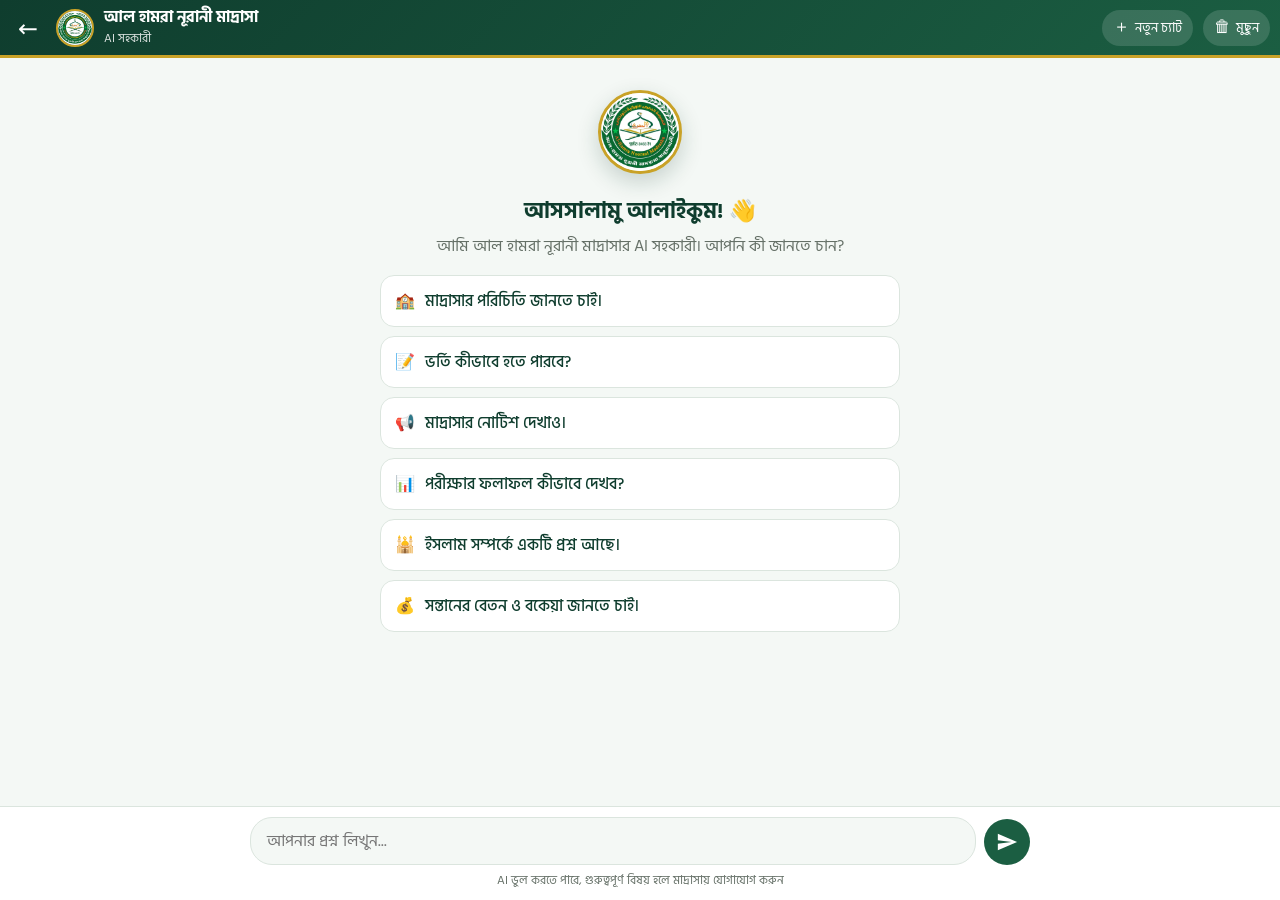
<file: chat.html>
<!DOCTYPE html>
<html lang="bn">
<head>
<meta charset="UTF-8">
<meta name="viewport" content="width=device-width, initial-scale=1.0, viewport-fit=cover">
<title>AI সহকারী — আল হামরা নূরানী মাদ্রাসা</title>
<meta name="description" content="আল হামরা নূরানী মাদ্রাসা, ধানুয়াখালী — AI সহকারী">
<meta name="theme-color" content="#0f3d2e">
<link rel="preconnect" href="https://fonts.googleapis.com">
<link href="https://fonts.googleapis.com/css2?family=Hind+Siliguri:wght@400;500;600;700&display=swap" rel="stylesheet">
<link rel="manifest" href="manifest.json">
<link rel="apple-touch-icon" href="icons/apple-touch-icon.png">
<link rel="icon" type="image/png" sizes="32x32" href="icons/favicon-32.png">
<script src="chat-config.js"></script>
<style>
:root{--deep:#0f3d2e;--green:#1b5e42;--gold:#c9a227;--cream:#f4f8f5;--soft:#e7efe8;--ink:#202820;--muted:#657067;--line:#dbe5de;--red:#a6402f}
*{box-sizing:border-box}
html,body{margin:0;height:100%;overflow:hidden;overscroll-behavior:none}
body{position:fixed;top:0;left:0;right:0;height:var(--app-h,100dvh);font-family:"Hind Siliguri",system-ui,sans-serif;background:var(--cream);color:var(--ink);display:flex;flex-direction:column;-webkit-font-smoothing:antialiased;-webkit-text-size-adjust:100%}
.head{background:linear-gradient(135deg,var(--deep),var(--green));color:#fff;border-bottom:3px solid var(--gold);padding:8px 10px;padding-top:max(8px,env(safe-area-inset-top));display:flex;align-items:center;gap:10px;flex:none}
.head a.back{color:#fff;text-decoration:none;font-size:1.5rem;width:36px;height:36px;display:grid;place-items:center;border-radius:50%}
.head a.back:active{background:rgba(255,255,255,.18)}
.head img{width:38px;height:38px;border-radius:50%;object-fit:cover;border:2px solid var(--gold);background:#fff}
.head .t{flex:1;min-width:0;line-height:1.25}
.head .t b{display:block;font-size:1rem;line-height:1.2}
.head .t small{opacity:.85;font-size:.78rem}
.hb .ic{font-size:1.05rem;line-height:1}
.hb{display:inline-flex;align-items:center;gap:5px;border:0;background:rgba(255,255,255,.14);color:#fff;font:inherit;font-size:.82rem;padding:7px 11px;border-radius:999px;cursor:pointer;white-space:nowrap}
.hb:hover{background:rgba(255,255,255,.26)}
#chat{flex:1;overflow-y:auto;padding:14px 12px 8px;scroll-behavior:smooth}
.wrap{max-width:780px;margin:0 auto}
.welcome{text-align:center;padding:18px 6px 8px}
.welcome img{width:84px;height:84px;border-radius:50%;border:3px solid var(--gold);object-fit:cover;background:#fff;box-shadow:0 8px 22px rgba(15,61,46,.2)}
.welcome h1{margin:12px 0 4px;font-size:1.35rem;color:var(--deep)}
.welcome p{margin:0 0 16px;color:var(--muted)}
.sugs{display:grid;gap:9px;max-width:520px;margin:0 auto}
.sug{font:inherit;text-align:left;background:#fff;border:1px solid var(--line);border-radius:14px;padding:12px 14px;cursor:pointer;color:var(--deep);font-weight:500;display:flex;gap:10px;align-items:center;transition:.15s}
.sug:hover,.sug:active{border-color:var(--gold);box-shadow:0 6px 16px rgba(15,61,46,.1);transform:translateY(-1px)}
.row{display:flex;gap:8px;margin:12px 0;align-items:flex-end}
.row.user{flex-direction:row-reverse}
.av{width:32px;height:32px;border-radius:50%;flex:none;object-fit:cover;border:1.5px solid var(--gold);background:#fff}
.bub{max-width:min(82%,620px);padding:10px 14px;border-radius:18px;line-height:1.7;word-wrap:break-word;overflow-wrap:anywhere;font-size:1rem;position:relative}
.bot .bub{background:#fff;border:1px solid var(--line);border-bottom-left-radius:5px;box-shadow:0 2px 8px rgba(15,61,46,.06)}
.user .bub{background:linear-gradient(135deg,var(--green),var(--deep));color:#fff;border-bottom-right-radius:5px;white-space:pre-wrap}
.bub.err{background:#fdf0ee;border-color:#e8b9b0;color:var(--red)}
.bub p{margin:0 0 8px}.bub p:last-child{margin:0}
.bub ul,.bub ol{margin:4px 0 8px;padding-left:22px}
.cp{display:inline-flex;align-items:center;gap:4px;margin-top:6px;border:0;background:var(--soft);color:var(--green);font:inherit;font-size:.78rem;padding:3px 10px;border-radius:999px;cursor:pointer}
.cp:hover{background:#d5e6da}
.typing{display:inline-flex;gap:5px;padding:4px 2px}
.typing i{width:8px;height:8px;border-radius:50%;background:var(--green);opacity:.35;animation:b 1.2s infinite}
.typing i:nth-child(2){animation-delay:.18s}.typing i:nth-child(3){animation-delay:.36s}
@keyframes b{0%,60%,100%{transform:translateY(0);opacity:.35}30%{transform:translateY(-6px);opacity:1}}
.composer{flex:none;background:#fff;border-top:1px solid var(--line);padding:10px 10px;padding-bottom:max(10px,env(safe-area-inset-bottom))}
.cin{max-width:780px;margin:0 auto;display:flex;gap:8px;align-items:flex-end}
textarea{flex:1;min-width:0;font:inherit;font-size:16px;resize:none;border:1.5px solid var(--line);border-radius:22px;padding:11px 16px;max-height:140px;line-height:1.5;outline:none;background:var(--cream)}
textarea:focus{border-color:var(--green);background:#fff}
#send{width:46px;height:46px;border-radius:50%;border:0;background:var(--green);color:#fff;cursor:pointer;display:grid;place-items:center;flex:none;transition:.15s}
#send:disabled{background:#a9b7ae;cursor:not-allowed}
#send svg{width:22px;height:22px;fill:#fff}
.note{max-width:780px;margin:6px auto 0;text-align:center;font-size:.72rem;color:var(--muted)}
/* বেতন যাচাই ফরম */
.card{background:#fff;border:1px solid var(--line);border-radius:16px;padding:14px;max-width:min(92%,460px);box-shadow:0 2px 8px rgba(15,61,46,.06)}
.card h3{margin:0 0 4px;color:var(--deep);font-size:1.02rem}
.card .sub{margin:0 0 10px;color:var(--muted);font-size:.85rem}
.card label{display:block;font-size:.84rem;font-weight:600;margin:9px 0 3px;color:var(--deep)}
.card input,.card select{width:100%;font:inherit;padding:10px 12px;border:1.5px solid var(--line);border-radius:10px;background:var(--cream);outline:none}
.card input:focus,.card select:focus{border-color:var(--green);background:#fff}
.card .btn{width:100%;margin-top:12px;padding:11px;border:0;border-radius:10px;background:var(--green);color:#fff;font:inherit;font-weight:700;cursor:pointer}
.card .btn:disabled{background:#a9b7ae}
.card .msg{margin-top:8px;font-size:.88rem;color:var(--red);min-height:1em}
.sum{display:grid;grid-template-columns:repeat(3,1fr);gap:6px;margin:8px 0}
.sum div{background:var(--cream);border-radius:10px;padding:8px 4px;text-align:center}
.sum b{display:block;font-size:.98rem}.sum span{font-size:.7rem;color:var(--muted)}
.sum .d b{color:var(--red)}.sum .p b{color:var(--green)}
table{width:100%;border-collapse:collapse;font-size:.82rem}
th,td{padding:6px 4px;border-bottom:1px solid var(--line);text-align:center}
th{background:var(--soft);color:var(--deep)}td:first-child,th:first-child{text-align:left}
.ok{color:var(--green);font-weight:600}.bad{color:var(--red);font-weight:600}
.scroll{overflow-x:auto}
.offline{display:none;background:var(--red);color:#fff;text-align:center;padding:5px;font-size:.85rem;flex:none}
@media (max-width:560px){
  .head{gap:6px;padding:6px 8px;padding-top:max(6px,env(safe-area-inset-top))}
  .head img{width:34px;height:34px}
  .head a.back{width:32px;height:32px;font-size:1.3rem}
  .head .t b{font-size:.92rem}
  .head .t small{font-size:.72rem}
  .hb{width:36px;height:36px;padding:0;justify-content:center;flex:none}
  .hb .lb{display:none}
  #chat{padding:10px 8px 6px}
  .row{margin:9px 0;gap:6px}
  .av{width:28px;height:28px}
  .bub{max-width:calc(100% - 40px);font-size:.97rem;line-height:1.6;padding:9px 12px}
  .welcome{padding:6px 2px 4px}
  .welcome img{width:62px;height:62px}
  .welcome h1{font-size:1.15rem;margin:8px 0 2px}
  .welcome p{font-size:.9rem;margin-bottom:10px}
  .sugs{gap:7px}
  .sug{padding:9px 12px;font-size:.93rem;border-radius:12px}
  .card{max-width:100%}
  .composer{padding:7px 8px;padding-bottom:max(7px,env(safe-area-inset-bottom))}
  #send{width:42px;height:42px}
  textarea{padding:9px 14px}
  .note{font-size:.66rem;margin-top:4px}
}
@media (max-height:560px){.note{display:none}.welcome img{display:none}}
@media (prefers-reduced-motion:reduce){*{animation:none!important;scroll-behavior:auto!important}}
</style>
</head>
<body>
<header class="head">
  <a class="back" id="back" href="index.html" aria-label="ফিরে যান">←</a>
  <img src="madrasa.jpeg" alt="লোগো">
  <div class="t"><b>আল হামরা নূরানী মাদ্রাসা</b><small>AI সহকারী</small></div>
  <button class="hb" id="newBtn" type="button" aria-label="নতুন চ্যাট" title="নতুন চ্যাট"><span class="ic">＋</span><span class="lb">নতুন চ্যাট</span></button>
  <button class="hb" id="clearBtn" type="button" aria-label="চ্যাট মুছুন" title="চ্যাট মুছুন"><span class="ic">🗑</span><span class="lb">মুছুন</span></button>
</header>
<div class="offline" id="offline">📡 ইন্টারনেট সংযোগ নেই</div>

<main id="chat" aria-live="polite"><div class="wrap" id="wrap"></div></main>

<div class="composer">
  <div class="cin">
    <textarea id="q" rows="1" maxlength="1000" placeholder="আপনার প্রশ্ন লিখুন..." aria-label="প্রশ্ন লিখুন"></textarea>
    <button id="send" type="button" aria-label="পাঠান"><svg viewBox="0 0 24 24"><path d="M2 21l21-9L2 3v7l15 2-15 2z"/></svg></button>
  </div>
  <div class="note"> AI ভুল করতে পারে, গুরুত্বপূর্ণ বিষয় হলে মাদ্রাসায় যোগাযোগ করুন</div>
</div>

<script>
(function(){
"use strict";
var $=function(id){return document.getElementById(id)};
var wrap=$("wrap"),chat=$("chat"),q=$("q"),sendBtn=$("send");
var CFG=window.ALHAMRA_CHAT||{};
var history=[];      /* শুধু ব্রাউজারের মেমোরিতে; বেতনের তথ্য এখানে রাখা হয় না */
var busy=false;

var SUGS=[
 ["🏫","মাদ্রাসার পরিচিতি জানতে চাই।"],
 ["📝","ভর্তি কীভাবে হতে পারবে?"],
 ["📢","মাদ্রাসার নোটিশ দেখাও।"],
 ["📊","পরীক্ষার ফলাফল কীভাবে দেখব?"],
 ["🕌","ইসলাম সম্পর্কে একটি প্রশ্ন আছে।"],
 ["💰","সন্তানের বেতন ও বকেয়া জানতে চাই।"]
];

function esc(s){return String(s==null?"":s).replace(/[&<>"']/g,function(c){return{"&":"&amp;","<":"&lt;",">":"&gt;",'"':"&quot;","'":"&#39;"}[c]})}
function bn(n){return String(n==null?"":n).replace(/[0-9]/g,function(d){return"০১২৩৪৫৬৭৮৯"[d]})}
function money(n){return "৳"+bn(Number(n||0).toLocaleString("en-US"))}
function scrollDown(){chat.scrollTop=chat.scrollHeight}

/* সাধারণ লেখাকে নিরাপদে সাজানো (আগে escape, তারপর **বোল্ড**, তালিকা, লাইন) */
function fmt(t){
  var lines=esc(t).split(/\n/),out="",list=null;
  function close(){if(list){out+="</"+list+">";list=null}}
  lines.forEach(function(l){
    var b=l.replace(/\*\*(.+?)\*\*/g,"<b>$1</b>");
    var m=/^\s*[-*•]\s+(.*)/.exec(b),n=/^\s*(\d+|[০-৯]+)[.)]\s+(.*)/.exec(b);
    if(m){if(list!=="ul"){close();out+="<ul>";list="ul"}out+="<li>"+m[1]+"</li>"}
    else if(n){if(list!=="ol"){close();out+="<ol>";list="ol"}out+="<li>"+n[2]+"</li>"}
    else{close();if(b.trim())out+="<p>"+b+"</p>"}
  });
  close();return out||"<p></p>";
}

function row(kind){
  var r=document.createElement("div");r.className="row "+kind;
  if(kind==="bot"){var a=document.createElement("img");a.className="av";a.src="madrasa.jpeg";a.alt="";r.appendChild(a)}
  return r;
}
function addUser(t){
  var r=row("user"),b=document.createElement("div");b.className="bub";b.textContent=t;r.appendChild(b);wrap.appendChild(r);scrollDown();
}
function addBot(t,isErr){
  var r=row("bot"),b=document.createElement("div");b.className="bub"+(isErr?" err":"");
  b.innerHTML=fmt(t);
  if(!isErr){
    var c=document.createElement("button");c.type="button";c.className="cp";c.textContent="📋 কপি";
    c.addEventListener("click",function(){
      var done=function(){c.textContent="✅ কপি হয়েছে";setTimeout(function(){c.textContent="📋 কপি"},1500)};
      if(navigator.clipboard&&navigator.clipboard.writeText)navigator.clipboard.writeText(t).then(done,fallback);else fallback();
      function fallback(){var ta=document.createElement("textarea");ta.value=t;document.body.appendChild(ta);ta.select();try{document.execCommand("copy");done()}catch(e){}ta.remove()}
    });
    b.appendChild(document.createElement("br"));b.appendChild(c);
  }
  r.appendChild(b);wrap.appendChild(r);scrollDown();return r;
}
function addTyping(){
  var r=row("bot"),b=document.createElement("div");b.className="bub";
  b.innerHTML='<span class="typing" aria-label="উত্তর তৈরি হচ্ছে"><i></i><i></i><i></i></span>';
  r.appendChild(b);wrap.appendChild(r);scrollDown();return r;
}

function welcome(){
  wrap.innerHTML="";
  var w=document.createElement("div");w.className="welcome";
  w.innerHTML='<img src="madrasa.jpeg" alt="লোগো"><h1>আসসালামু আলাইকুম! 👋</h1><p>আমি আল হামরা নূরানী মাদ্রাসার AI সহকারী। আপনি কী জানতে চান?</p>';
  var g=document.createElement("div");g.className="sugs";
  SUGS.forEach(function(s){
    var b=document.createElement("button");b.type="button";b.className="sug";
    b.innerHTML="<span>"+s[0]+"</span><span>"+esc(s[1])+"</span>";
    b.addEventListener("click",function(){
      if(s[0]==="💰"){addUser(s[1]);removeWelcome();showFeeForm()}else send(s[1]);
    });
    g.appendChild(b);
  });
  w.appendChild(g);wrap.appendChild(w);
}
function removeWelcome(){var w=wrap.querySelector(".welcome");if(w)w.remove()}

async function post(path,body){
  var BASE=String((window.ALHAMRA_CHAT||{}).WORKER_URL||"").replace(/\/+$/,"");
  if(!BASE||/YOUR-SUBDOMAIN/.test(BASE))throw new Error("config");
  var ctrl=new AbortController(),t=setTimeout(function(){ctrl.abort()},30000);
  try{
    var res=await fetch(BASE+path,{method:"POST",headers:{"Content-Type":"application/json"},body:JSON.stringify(body),signal:ctrl.signal});
    var data={};try{data=await res.json()}catch(e){}
    return{ok:res.ok,status:res.status,data:data};
  }finally{clearTimeout(t)}
}
function netError(e){
  if(e&&e.message==="config")return"চ্যাটবট এখনো সংযুক্ত হয়নি (chat-config.js-এ Worker-এর ঠিকানা বসানো হয়নি)।";
  if(navigator.onLine===false)return"ইন্টারনেট সংযোগ নেই। সংযোগ চালু করে আবার চেষ্টা করুন।";
  if(e&&e.name==="AbortError")return"উত্তর আসতে বেশি সময় লাগছে। আবার চেষ্টা করুন।";
  return"সংযোগে সমস্যা হয়েছে। একটু পরে আবার চেষ্টা করুন।";
}

async function send(text){
  text=String(text||"").trim();
  if(!text||busy||text.length>1000)return;
  removeWelcome();addUser(text);q.value="";resize();
  busy=true;sendBtn.disabled=true;
  var typing=addTyping();
  try{
    var r=await post("/",{message:text,history:history.slice(-10)});
    typing.remove();
    if(!r.ok){addBot(r.data.error||"AI উত্তর দিতে পারছে না। আবার চেষ্টা করুন।",true)}
    else{
      var ans=r.data.answer||"উত্তর পাওয়া যায়নি।";
      addBot(ans);
      history.push({role:"user",text:text});
      if(r.data.action==="fee_verify"){showFeeForm()}
      else history.push({role:"model",text:ans});
      if(history.length>20)history=history.slice(-20);
    }
  }catch(e){typing.remove();addBot(netError(e),true)}
  busy=false;sendBtn.disabled=false;q.focus();
}

/* ---------- বেতন যাচাই ফরম ---------- */
function showFeeForm(){
  var r=row("bot"),c=document.createElement("div");c.className="card";
  c.innerHTML='<h3>🔐 পরিচয় যাচাই</h3><p class="sub">নিরাপত্তার জন্য শিক্ষার্থীর নিবন্ধিত তথ্য দিন। চারটি তথ্যই মিলতে হবে।</p>'+
   '<label>শ্রেণি</label><select class="f-c"><option value="">শ্রেণি নির্বাচন করুন</option><option>শিশু শ্রেণি</option><option>প্রথম শ্রেণি</option><option>দ্বিতীয় শ্রেণি</option><option>তৃতীয় শ্রেণি</option></select>'+
   '<label>ছাত্রের নাম</label><input class="f-n" type="text" maxlength="100" autocomplete="off" placeholder="নিবন্ধিত নাম">'+
   '<label>পিতার নাম</label><input class="f-f" type="text" maxlength="100" autocomplete="off" placeholder="পিতার নাম">'+
   '<label>নিবন্ধিত মোবাইল নম্বর</label><input class="f-m" type="tel" inputmode="numeric" maxlength="20" autocomplete="off" placeholder="01XXXXXXXXX">'+
   '<button class="btn" type="button">যাচাই করে বেতন দেখুন</button><div class="msg" role="alert"></div>';
  r.appendChild(c);wrap.appendChild(r);scrollDown();
  var btn=c.querySelector(".btn"),msg=c.querySelector(".msg");
  btn.addEventListener("click",async function(){
    var body={className:c.querySelector(".f-c").value,studentName:c.querySelector(".f-n").value.trim(),father:c.querySelector(".f-f").value.trim(),mobile:c.querySelector(".f-m").value.trim()};
    if(!body.className||!body.studentName||!body.father||!body.mobile){msg.textContent="চারটি ঘরই পূরণ করুন।";return}
    msg.textContent="";btn.disabled=true;btn.textContent="যাচাই হচ্ছে...";
    try{
      var res=await post("/verify-fee",body);
      if(res.ok&&res.data.ok){r.remove();showLedger(res.data)}
      else{msg.textContent=res.data.error||"যাচাই করা যায়নি।";btn.disabled=false;btn.textContent="যাচাই করে বেতন দেখুন"}
    }catch(e){msg.textContent=netError(e);btn.disabled=false;btn.textContent="যাচাই করে বেতন দেখুন"}
  });
}
function showLedger(d){
  var r=row("bot"),c=document.createElement("div");c.className="card";
  var rows=d.rows.map(function(x){return"<tr><td>"+esc(x.month)+"</td><td>"+money(x.fee)+"</td><td>"+money(x.paid)+"</td><td>"+money(x.due)+"</td><td class='"+(x.due<=0?"ok":"bad")+"'>"+esc(x.status)+"</td></tr>"}).join("");
  c.innerHTML='<h3>✅ '+esc(d.student.name)+'</h3><p class="sub">'+esc(d.student.className)+' • রোল '+esc(bn(d.student.roll))+' • '+esc(bn(d.year))+' সাল</p>'+
   '<div class="sum"><div><b>'+money(d.totalExpected)+'</b><span>মোট ধার্য</span></div><div class="p"><b>'+money(d.totalPaid)+'</b><span>পরিশোধ</span></div><div class="d"><b>'+money(d.totalDue)+'</b><span>মোট বকেয়া</span></div></div>'+
   '<div class="scroll"><table><thead><tr><th>মাস</th><th>ধার্য</th><th>পরিশোধ</th><th>বাকি</th><th>অবস্থা</th></tr></thead><tbody>'+rows+'</tbody></table></div>'+
   '<p class="sub" style="margin-top:8px">গোপনীয়তার জন্য এই তথ্য চ্যাট মুছলে বা পেজ বন্ধ করলে মুছে যাবে।</p>';
  r.appendChild(c);wrap.appendChild(r);scrollDown();
}

/* ---------- নিয়ন্ত্রণ ---------- */
function reset(){history=[];welcome();chat.scrollTop=0;q.focus()}
$("newBtn").addEventListener("click",reset);
$("clearBtn").addEventListener("click",function(){if(!wrap.querySelector(".row")||confirm("পুরো চ্যাট মুছে ফেলবেন?"))reset()});
sendBtn.addEventListener("click",function(){send(q.value)});
q.addEventListener("keydown",function(e){
  if(e.key==="Enter"&&!e.shiftKey&&!e.isComposing){e.preventDefault();send(q.value)}
});
function resize(){q.style.height="auto";q.style.height=Math.min(q.scrollHeight,140)+"px"}
q.addEventListener("input",resize);
$("back").addEventListener("click",function(e){if(document.referrer&&history.length>1&&document.referrer.indexOf(location.origin)===0){e.preventDefault();window.history.back()}});
function net(){$("offline").style.display=navigator.onLine===false?"block":"none"}
window.addEventListener("online",net);window.addEventListener("offline",net);net();
/* মোবাইলে ঠিকানা-বার/কিবোর্ডের কারণে উচ্চতা বদলালে পুরো লেআউট দৃশ্যমান জায়গায় আটকে রাখা */
function fit(){
  var h=(window.visualViewport&&window.visualViewport.height)||window.innerHeight;
  document.documentElement.style.setProperty("--app-h",Math.round(h)+"px");
  window.scrollTo(0,0);scrollDown();
}
if(window.visualViewport){window.visualViewport.addEventListener("resize",fit)}
window.addEventListener("resize",fit);window.addEventListener("orientationchange",fit);
fit();
welcome();
})();
</script>
</body>
</html>
</file>
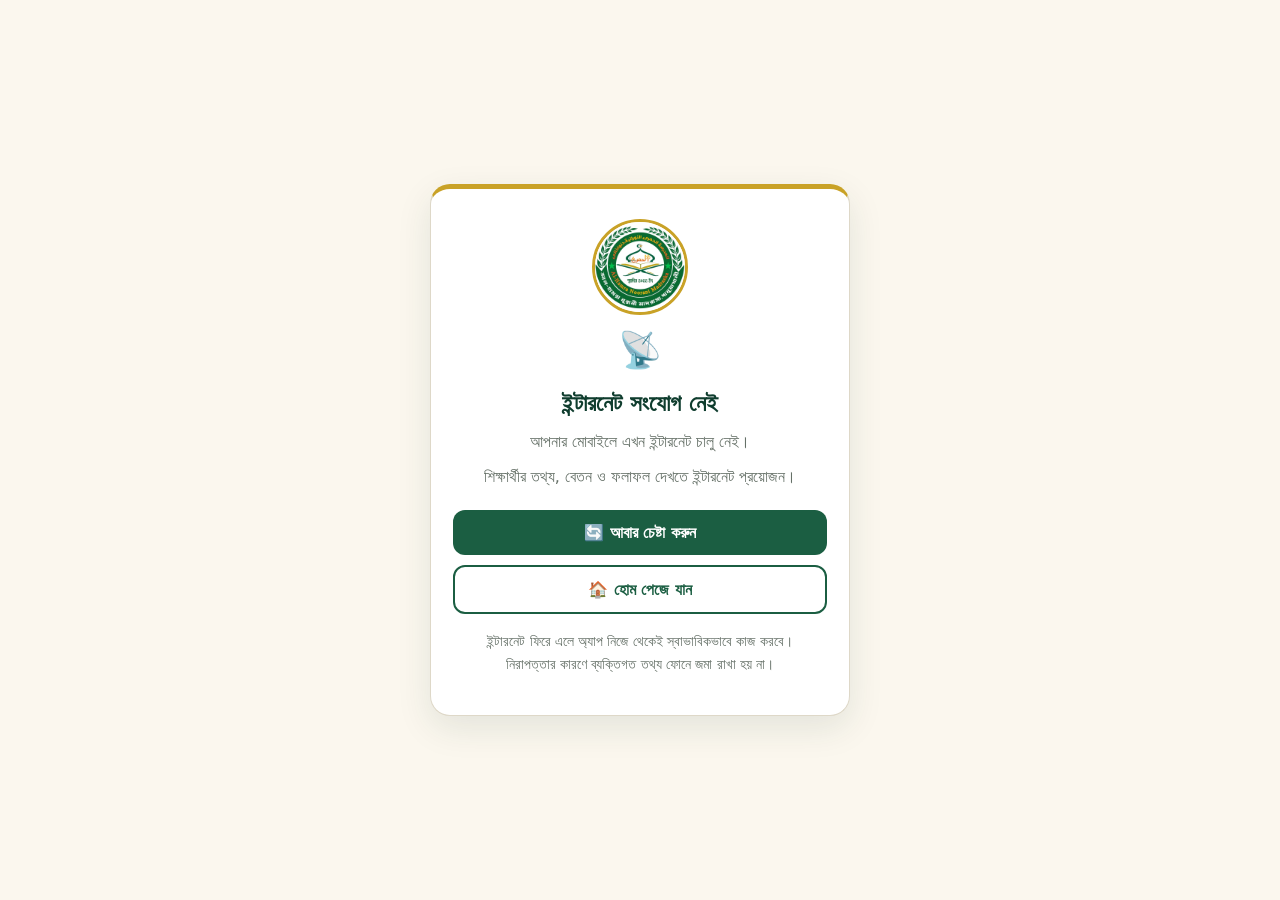
<file: offline.html>
<!DOCTYPE html>
<html lang="bn">
<head>
<meta charset="UTF-8">
<meta name="viewport" content="width=device-width, initial-scale=1.0">
<meta name="theme-color" content="#0f3d2e">
<title>ইন্টারনেট নেই — আল হামরা মাদ্রাসা</title>
<style>
  :root{--deep:#0f3d2e;--green:#1b5e42;--gold:#c9a227;--cream:#fbf7ee;--ink:#202820;--muted:#657067;--line:#ded8c8}
  *{box-sizing:border-box}
  body{margin:0;min-height:100vh;display:flex;align-items:center;justify-content:center;padding:20px;
    background:var(--cream);color:var(--ink);font-family:"Hind Siliguri","Noto Sans Bengali",system-ui,sans-serif}
  .box{width:min(420px,100%);background:#fff;border:1px solid var(--line);border-top:5px solid var(--gold);
    border-radius:20px;padding:30px 22px;text-align:center;box-shadow:0 12px 35px rgba(15,61,46,.10)}
  img{width:96px;height:96px;border-radius:50%;object-fit:cover;border:3px solid var(--gold)}
  h1{margin:16px 0 8px;color:var(--deep);font-size:1.45rem;line-height:1.4}
  p{margin:0 0 8px;color:var(--muted);line-height:1.7}
  .icon{font-size:2.2rem;margin-top:10px}
  .btns{display:flex;flex-direction:column;gap:10px;margin-top:20px}
  button,a{font:inherit;font-weight:600;border-radius:12px;padding:13px 16px;cursor:pointer;text-decoration:none;display:block}
  button{background:var(--green);color:#fff;border:0}
  a{background:#fff;color:var(--green);border:2px solid var(--green)}
  .note{font-size:.85rem;margin-top:16px}
</style>
</head>
<body>
  <main class="box">
    <img src="madrasa.jpeg" alt="মাদ্রাসার লোগো">
    <div class="icon">📡</div>
    <h1>ইন্টারনেট সংযোগ নেই</h1>
    <p>আপনার মোবাইলে এখন ইন্টারনেট চালু নেই।</p>
    <p>শিক্ষার্থীর তথ্য, বেতন ও ফলাফল দেখতে ইন্টারনেট প্রয়োজন।</p>
    <div class="btns">
      <button type="button" onclick="location.reload()">🔄 আবার চেষ্টা করুন</button>
      <a href="index.html">🏠 হোম পেজে যান</a>
    </div>
    <p class="note">ইন্টারনেট ফিরে এলে অ্যাপ নিজে থেকেই স্বাভাবিকভাবে কাজ করবে।<br>নিরাপত্তার কারণে ব্যক্তিগত তথ্য ফোনে জমা রাখা হয় না।</p>
  </main>
  <script>
    window.addEventListener('online', function () { location.reload(); });
  </script>
</body>
</html>
</file>
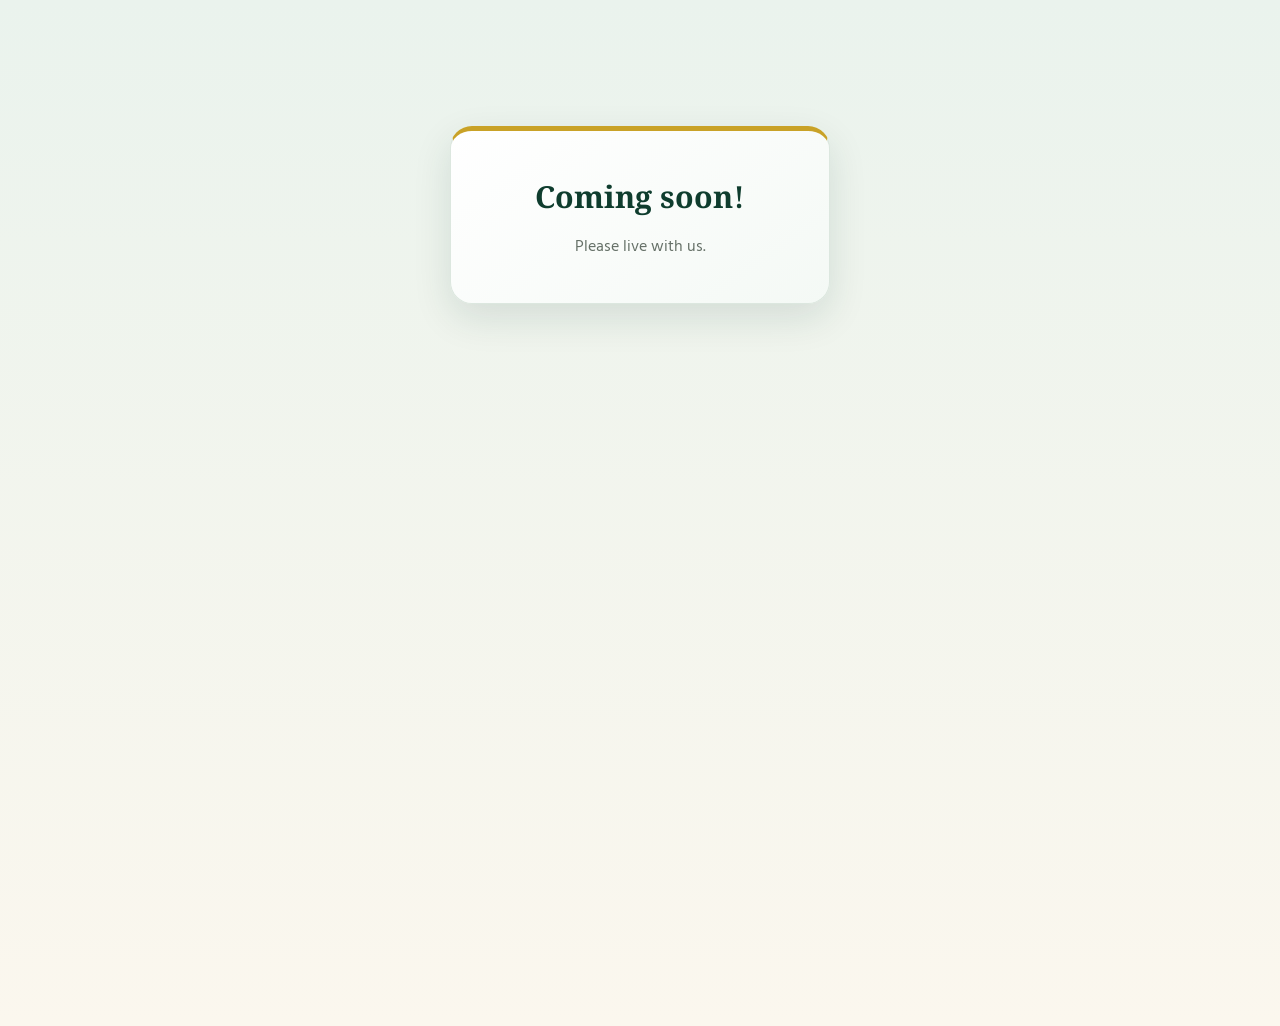
<file: silebas.html>
<!DOCTYPE html>
<html lang="en">
<head>
    <meta charset="UTF-8">
    <meta name="viewport" content="width=device-width, initial-scale=1.0">
    <title>সিলেবাস</title>
    <link rel="preconnect" href="https://fonts.googleapis.com">
    <link href="https://fonts.googleapis.com/css2?family=Hind+Siliguri:wght@400;500;600;700&family=Noto+Serif+Bengali:wght@600;700;800&display=swap" rel="stylesheet">
    <link rel="stylesheet" href="style.css">
    <link rel="stylesheet" href="design-upgrade.css">

    <!-- ===== PWA (অ্যাপ হিসেবে ইনস্টল) ===== -->
    <link rel="manifest" href="manifest.json">
    <meta name="theme-color" content="#0f3d2e">
    <meta name="mobile-web-app-capable" content="yes">
    <meta name="apple-mobile-web-app-capable" content="yes">
    <meta name="apple-mobile-web-app-title" content="আল হামরা মাদ্রাসা">
    <meta name="apple-mobile-web-app-status-bar-style" content="default">
    <link rel="apple-touch-icon" href="icons/apple-touch-icon.png">
    <link rel="icon" type="image/png" sizes="32x32" href="icons/favicon-32.png">
    <script src="pwa-config.js" defer></script>
    <script src="pwa.js" defer></script>
<script src="nav-restore.js"></script>
</head>
<body>
    <div class="container-silebas">
        <h1>Coming soon!</h1>
        <p>Please live with us.</p>
    </div>
</body>
</html>
</file>
<file: style.css>
body{
    margin: 0;
    padding: 0;
    background-color: #dddddd;
}
.container-silebas{
    border: 1px solid red;
    width: 200px;
    text-align: center;
    margin: auto;
    padding: 50px 40px;
    margin-top: 50px;
    background-color: #4af858;
    border-radius: 20px;
    box-shadow: 2px 3px 1px black;
    
}
.container-silebas > h1{
    font-size: 30px;
    font-weight: bold;
    line-height: 1.6;
    letter-spacing: 1px;
}
</file>
<file: design-upgrade.css>
/* =====================================================================
   design-upgrade.css  —  আল হামরা নূরানী মাদ্রাসা (Public Page)
   ধাপ ১: শুধু ডিজাইন। কোনো JavaScript, Firebase, ডেটা বা ফিচার পরিবর্তন করা হয়নি।
   এই ফাইল সবার শেষে লোড হয়। মুছে দিলে আগের ডিজাইন ফিরে আসবে।
   ===================================================================== */

:root{
  --hd-focus: 0 0 0 3px rgba(201,162,39,.40);
  --hd-radius: 14px;
}

body{ -webkit-font-smoothing:antialiased; text-rendering:optimizeLegibility; line-height:1.6; }
button, input, select, textarea{ font-family:"Hind Siliguri", system-ui, sans-serif; }
img{ max-width:100%; }

/* ---------- ফোকাস (কিবোর্ড/অ্যাক্সেসিবিলিটি) ---------- */
a:focus-visible, button:focus-visible, .btn:focus-visible,
input:focus-visible, select:focus-visible, textarea:focus-visible{
  outline:none; box-shadow:var(--hd-focus);
}

/* ---------- বাটন ---------- */
.btn{
  min-height:44px; border-radius:12px;
  transition:transform .15s ease, box-shadow .2s ease, background .2s ease;
}
.btn:hover{ box-shadow:0 8px 20px rgba(15,61,46,.18); transform:translateY(-1px); }
.btn:active{ transform:translateY(1px); box-shadow:none; }
.primary:hover{ background:var(--green); }
.gold:hover{ background:#d8b232; }

/* ---------- কার্ড ---------- */
.card, .classBox, .stat, .heroCard{
  transition:transform .2s ease, box-shadow .2s ease;
}
.classBox:hover, .card:hover{ transform:translateY(-3px); box-shadow:0 14px 32px rgba(15,61,46,.14); }

/* ---------- ফর্ম ---------- */
input[type="text"], input[type="search"], input[type="tel"], input[type="number"],
select, textarea{
  border-radius:12px; transition:border-color .2s, box-shadow .2s;
}
input:focus, select:focus, textarea:focus{ border-color:var(--green); }

/* ---------- সেকশন শিরোনামে সোনালি রেখা (সব পেজে এক রকম) ---------- */
.sectionTitle h2{ position:relative; display:inline-block; }
.sectionTitle h2::after{
  content:""; display:block; width:55px; height:3px; margin:8px auto 0;
  border-radius:99px; background:linear-gradient(90deg,var(--green),var(--gold));
}

/* ---------- মোবাইল ---------- */
@media (max-width:600px){
  .btn{ min-height:46px; }
  input[type="text"], input[type="search"], input[type="tel"], input[type="number"],
  select, textarea{ font-size:16px; }          /* iOS-এ ইনপুটে জুম বন্ধ */
  section{ padding:40px 0; }
}

/* ---------- সিলেবাস পেজ (Coming soon) ---------- */
.container-silebas{
  box-sizing:border-box;
  width:min(92%, 380px); border:1px solid #dce7df; border-top:5px solid var(--gold,#c9a227);
  background:linear-gradient(145deg,#fff,#f4f9f5); border-radius:22px;
  box-shadow:0 14px 38px rgba(15,61,46,.12); padding:44px 28px; margin:14vh auto 0;
  font-family:"Hind Siliguri", system-ui, sans-serif;
}
.container-silebas > h1{
  font-family:"Noto Serif Bengali", serif; color:#0f3d2e; font-size:1.9rem;
  letter-spacing:0; margin:0 0 10px;
}
.container-silebas > p{ margin:0; color:#657067; font-size:1rem; }
body:has(.container-silebas){ background:linear-gradient(180deg,#eaf3ed,#fbf7ee); min-height:100vh; }

@media (prefers-reduced-motion:reduce){ *{ transition:none !important; animation:none !important; scroll-behavior:auto !important; } }

/* =====================================================================
   পরীক্ষার রুটিন (নতুন)
   ===================================================================== */

/* ---------- হেডার মেনুর বাটন ---------- */
#examRoutineBtn{ position:relative; cursor:pointer; }
#examRoutineBtn.has-routine::after{
  content:""; position:absolute; top:6px; right:4px; width:8px; height:8px; border-radius:50%;
  background:#c9a227; box-shadow:0 0 0 2px rgba(255,255,255,.35);
}

/* ---------- মডাল: সবসময় মাঝখানে ---------- */
.rtModal{ display:none; position:fixed; inset:0; z-index:5000; align-items:center; justify-content:center; padding:16px; }
.rtModal.show{ display:flex; }
.rtBackdrop{ position:absolute; inset:0; background:rgba(8,22,15,.66); -webkit-backdrop-filter:blur(4px); backdrop-filter:blur(4px); }
.rtBox{
  position:relative; width:min(1000px,100%); max-height:90vh; display:flex; flex-direction:column;
  background:#fffdf8; border-radius:24px; overflow:hidden; border:2px solid #c9a227;
  box-shadow:0 30px 80px rgba(0,0,0,.4); animation:rtPop .28s ease;
}
@keyframes rtPop{ from{ opacity:0; transform:translateY(12px) scale(.98); } to{ opacity:1; transform:none; } }

/* মাথা: লোগো + মাদ্রাসার নাম (ফলাফল পেজের মতো) */
.rtHead{
  display:flex; align-items:center; gap:14px; padding:16px 18px; color:#fff;
  background:radial-gradient(circle at 92% 0,rgba(201,162,39,.28),transparent 36%),linear-gradient(135deg,#0f3d2e,#1b5e42);
}
.rtLogo{ width:56px; height:56px; flex:0 0 56px; object-fit:contain; border-radius:50%; background:#fff; padding:2px; border:2px solid rgba(201,162,39,.8); }
.rtHeadText{ flex:1; min-width:0; text-align:center; }
.rtSchool{ display:block; font:800 clamp(1.02rem,3.2vw,1.45rem)/1.35 "Noto Serif Bengali",serif; }
.rtAddr{ display:block; margin-top:2px; font-size:.84rem; color:#f4e9c8; }
.rtClose{
  flex:0 0 40px; width:40px; height:40px; border:0; border-radius:12px; cursor:pointer;
  background:rgba(255,255,255,.16); color:#fff; font-size:1.7rem; line-height:1;
}
.rtClose:hover{ background:rgba(255,255,255,.28); }

/* পরীক্ষার নাম */
.rtTitleBand{ text-align:center; padding:14px 18px 12px; background:#fffdf8; border-bottom:2px double #c9a227; }
.rtTitleBand h2{ margin:0; font:800 clamp(1.05rem,3.4vw,1.4rem)/1.4 "Noto Serif Bengali",serif; color:#856817; }
.rtTitleBand p{ margin:3px 0 0; color:#617166; font-size:.9rem; }
.rtTitleBand p:empty{ display:none; }

.rtTools{ display:flex; align-items:center; justify-content:space-between; gap:10px; padding:12px 18px; background:#f4f8f4; border-bottom:1px solid #e1e9e2; flex-wrap:wrap; }
.rtTools:empty{ display:none; }
.rtChips{ display:flex; gap:8px; overflow-x:auto; padding-bottom:2px; max-width:100%; scrollbar-width:none; }
.rtChips::-webkit-scrollbar{ display:none; }
.rtChip{
  flex:0 0 auto; padding:8px 16px; border-radius:999px; border:1px solid #cfdcd1; background:#fff;
  color:#0f3d2e; font:700 .86rem "Hind Siliguri",sans-serif; cursor:pointer; transition:background .2s,color .2s;
}
.rtChip.on{ background:#0f3d2e; border-color:#0f3d2e; color:#fff; box-shadow:0 4px 12px rgba(15,61,46,.25); }
.rtPrint{
  padding:9px 16px; border-radius:10px; border:0; background:#9b7412; color:#fff;
  font:700 .86rem "Hind Siliguri",sans-serif; cursor:pointer; box-shadow:0 4px 12px rgba(155,116,18,.3);
}
.rtPrint:hover{ background:#85630f; }

.rtBody{ overflow:auto; padding:18px; -webkit-overflow-scrolling:touch; }

/* টেবিল (ডেস্কটপ) */
.rtTableWrap{ border:1px solid #e3ddc9; border-radius:16px; overflow:hidden; overflow-x:auto; }
.rtTable{ width:100%; border-collapse:collapse; font-size:.95rem; min-width:560px; }
.rtTable th{ background:#0f3d2e; color:#fff; padding:12px; text-align:left; font-weight:700; white-space:nowrap; font-size:.88rem; }
.rtTable td{ padding:13px 12px; border-top:1px solid #eee8d6; vertical-align:middle; }
.rtTable tbody tr:nth-child(even){ background:#fbf8ee; }
.rtTable tr.today{ background:#fff3cc !important; }
.rtTable tr.past{ opacity:.6; }
.rtDate{ font-weight:800; color:#0f3d2e; white-space:nowrap; }
.rtTime{ white-space:nowrap; color:#5b6459; }
.rtSub{ font-weight:700; color:#1d2b22; }
.rtNone{ color:#b5b09f; }
.rtBadge{ display:inline-block; margin-left:8px; padding:1px 10px; border-radius:999px; background:#c9a227; color:#0f3d2e; font-size:.72rem; font-weight:800; }

/* কার্ড (মোবাইল) */
.rtCards{ display:none; gap:12px; }
.rtCard{ display:flex; border:1px solid #e3ddc9; border-radius:18px; background:#fff; overflow:hidden; box-shadow:0 4px 14px rgba(15,61,46,.06); }
.rtCard.past{ opacity:.6; }
.rtCard.today{ border-color:#c9a227; box-shadow:0 6px 18px rgba(201,162,39,.30); }
.rtCardDate{ flex:0 0 68px; display:flex; flex-direction:column; align-items:center; justify-content:center; padding:10px 4px; background:linear-gradient(160deg,#0f3d2e,#1b5e42); color:#fff; }
.rtCardDate b{ font-size:1.7rem; line-height:1.1; font-family:"Noto Serif Bengali",serif; }
.rtCardDate span{ font-size:.74rem; color:#f4e9c8; margin-top:2px; }
.rtCardMain{ flex:1; min-width:0; padding:12px 14px; }
.rtCardHead{ display:flex; align-items:center; flex-wrap:wrap; gap:8px; margin-bottom:8px; }
.rtCardHead strong{ color:#0f3d2e; font-size:1rem; }
.rtCardHead .rtBadge{ margin:0; }
.rtTimeChip{ padding:2px 10px; border-radius:999px; background:#eef5ef; color:#14573a; font-size:.76rem; font-weight:700; }
.rtSubjects{ list-style:none; margin:0; padding:0; display:grid; gap:6px; }
.rtSubjects li{ display:flex; align-items:center; gap:10px; padding:7px 10px; border-radius:10px; background:#faf7ec; }
.rtCls{ flex:0 0 auto; min-width:52px; text-align:center; padding:2px 8px; border-radius:8px; background:#e7efe8; color:#0f3d2e; font-size:.74rem; font-weight:800; }
.rtSubj{ font-weight:700; color:#1d2b22; font-size:.93rem; }

.rtEmpty{ text-align:center; padding:40px 16px; color:#657067; }
.rtEmptyIcon{ font-size:3rem; margin-bottom:6px; }
.rtEmpty h3{ margin:0 0 6px; font-family:"Noto Serif Bengali",serif; color:#0f3d2e; }
.rtEmpty p{ margin:0 auto; max-width:360px; line-height:1.8; }
.rtFoot{ padding:14px 22px 18px; background:#fff7dc; border-top:1px solid #ecd98e; color:#5e4a0b; font-size:.92rem; line-height:1.8; }
.rtFoot[hidden]{ display:none; }

@media (max-width:719px){
  .rtModal{ padding:12px; }                      /* মোবাইলেও মাঝখানে */
  .rtBox{ border-radius:20px; max-height:88vh; }
  .rtHead{ padding:12px; gap:10px; }
  .rtLogo{ width:44px; height:44px; flex-basis:44px; }
  .rtClose{ width:36px; height:36px; flex-basis:36px; }
  .rtTitleBand{ padding:10px 12px; }
  .rtBody{ padding:14px 12px 16px; }
  .rtTableWrap{ display:none; }
  .rtCards{ display:grid; }
  .rtTools{ padding:10px 12px; }
}

/* ---------- PDF / প্রিন্ট (ফলাফল পেজের মতো সাদা মার্কশিট-ধাঁচ) ---------- */
@media print{
  @page{ size:A4; margin:12mm; }
  body.rtPrinting > *:not(#examRoutineModal){ display:none !important; }
  body.rtPrinting{ background:#fff !important; }
  body.rtPrinting #examRoutineModal{ position:static; display:block; padding:0; }
  body.rtPrinting .rtBackdrop, body.rtPrinting .rtTools, body.rtPrinting .rtClose{ display:none !important; }
  body.rtPrinting .rtBox{ max-height:none; width:100%; box-shadow:none; border:2px solid #b99a38; border-radius:0; animation:none; background:#fff; overflow:visible; }
  body.rtPrinting .rtHead{ background:#fff !important; color:#0f3d2e; justify-content:center; padding:16px 12px 8px; }
  body.rtPrinting .rtLogo{ border-color:#c9a227; }
  body.rtPrinting .rtHeadText{ flex:0 1 auto; }
  body.rtPrinting .rtSchool{ color:#0f3d2e; }
  body.rtPrinting .rtAddr{ color:#617166; }
  body.rtPrinting .rtTitleBand{ padding-top:6px; }
  body.rtPrinting .rtBody{ overflow:visible; padding:14px 16px; }
  body.rtPrinting .rtTableWrap{ display:block !important; border-radius:0; overflow:visible; }
  body.rtPrinting .rtCards{ display:none !important; }
  body.rtPrinting .rtTable{ min-width:0; }
  body.rtPrinting .rtTable th, body.rtPrinting .rtTable tr.today, body.rtPrinting .rtTable tbody tr:nth-child(even){ -webkit-print-color-adjust:exact; print-color-adjust:exact; }
  body.rtPrinting .rtTable tr.past{ opacity:1; }
  body.rtPrinting .rtTable tr.today{ background:transparent !important; }
  body.rtPrinting .rtBadge{ display:none; }
  body.rtPrinting .rtFoot{ -webkit-print-color-adjust:exact; print-color-adjust:exact; }
}

/* ---------- বেতন যাচাই: পিতার নাম + আংশিক ঢাকা মোবাইল ---------- */
.verifyHint{ margin:0 0 12px; padding:11px 14px; border-radius:12px; background:#fff8e1; border:1px solid #ecd98e; display:grid; gap:6px; }
.verifyHint[hidden]{ display:none; }
.vhRow{ display:flex; align-items:center; flex-wrap:wrap; gap:8px; color:#3d3216; }
.vhLabel{ font-size:.82rem; font-weight:700; color:#7a5d0c; }
.vhRow b{ font-size:1rem; color:#0f3d2e; }
.vhMobile{ font-family:ui-monospace,Menlo,Consolas,monospace; letter-spacing:1.5px; }
.vhNote{ font-size:.78rem; color:#7a6a3a; }

/* =====================================================================
   অতিরিক্ত সেকশন (নতুন): পরিচিতি • শিক্ষক • ভর্তি • গ্যালারি • FAQ • ভাসমান বাটন
   ===================================================================== */
.siteSec[hidden], .lbModal:not(.show){ display:none !important; }
.siteSec{ scroll-margin-top:84px; }
.siteSec.alt{ background:linear-gradient(180deg,#f3f8f4,#fbf7ee); }

/* ---- পরিচিতি ---- */
.aboutGrid{ display:grid; grid-template-columns:1.5fr 1fr; gap:24px; align-items:start; }
.aboutGrid.noText{ grid-template-columns:1fr; max-width:520px; margin:0 auto; }
.aboutText{ background:#fff; border:1px solid #e4dfcf; border-left:5px solid var(--gold,#c9a227); border-radius:18px; padding:22px 24px; box-shadow:0 8px 24px rgba(15,61,46,.07); }
.aboutText p{ margin:0 0 12px; line-height:2; color:#2a3a31; font-size:1.02rem; text-align:justify; }
.aboutText p:last-child{ margin-bottom:0; }
.statGrid{ display:grid; grid-template-columns:repeat(2,1fr); gap:12px; margin-bottom:14px; }
.statCard{ background:linear-gradient(135deg,#0f3d2e,#1b5e42); color:#fff; border-radius:16px; padding:18px 10px; text-align:center; box-shadow:0 8px 20px rgba(15,61,46,.18); }
.statCard b{ display:block; font:800 1.7rem/1.2 "Noto Serif Bengali",serif; color:#f4e9c8; }
.statCard span{ display:block; margin-top:4px; font-size:.86rem; color:#dbe8df; }
.aboutAddr{ background:#fff; border:1px solid #e4dfcf; border-radius:16px; padding:16px; display:grid; gap:12px; }
.addrLine{ color:#2a3a31; line-height:1.7; font-weight:600; }
.mapBtn{ display:inline-block; text-align:center; padding:11px 16px; border-radius:12px; background:#9b7412; color:#fff; text-decoration:none; font-weight:700; }
.mapBtn:hover{ background:#85630f; }

/* ---- শিক্ষক ---- */
.teachersGrid{ display:grid; grid-template-columns:repeat(auto-fill,minmax(200px,1fr)); gap:18px; }
.teacherCard{ background:#fff; border:1px solid #e4dfcf; border-radius:20px; padding:24px 16px 20px; text-align:center; box-shadow:0 6px 18px rgba(15,61,46,.07); transition:transform .2s, box-shadow .2s; }
.teacherCard:hover{ transform:translateY(-4px); box-shadow:0 16px 34px rgba(15,61,46,.15); }
.teacherAvatar{ width:96px; height:96px; margin:0 auto 12px; border-radius:50%; overflow:hidden; border:3px solid #c9a227; background:#e7efe8; display:grid; place-items:center; }
.teacherAvatar img{ width:100%; height:100%; object-fit:cover; display:block; }
.teacherAvatar.noPhoto{ font:800 2.2rem "Noto Serif Bengali",serif; color:#0f3d2e; background:linear-gradient(135deg,#e7efe8,#f4e9c8); }
.teacherCard h3{ margin:0 0 4px; font-size:1.06rem; color:#0f3d2e; }
.teacherRole{ color:#856817; font-weight:700; font-size:.9rem; }
.teacherQual{ margin-top:4px; color:#657067; font-size:.82rem; line-height:1.5; }

/* ---- ভর্তি ---- */
.admCard{ max-width:820px; margin:0 auto; background:#fff; border:2px solid #c9a227; border-radius:22px; padding:24px; box-shadow:0 12px 32px rgba(15,61,46,.1); }
.admBadge{ display:inline-block; padding:6px 18px; border-radius:999px; font-weight:800; margin-bottom:16px; }
.admBadge.open{ background:#e1f4e8; color:#14573a; border:1px solid #b6dfc6; }
.admBadge.closed{ background:#f1efe6; color:#6b6757; border:1px solid #ddd8c4; }
.admRows{ display:grid; grid-template-columns:repeat(2,1fr); gap:12px; margin-bottom:16px; }
.admRow{ display:flex; gap:12px; align-items:center; padding:12px 14px; background:#f6faf6; border:1px solid #dde8de; border-radius:14px; }
.admIcon{ font-size:1.5rem; }
.admRow small{ display:block; color:#657067; font-size:.78rem; }
.admRow b{ color:#0f3d2e; line-height:1.5; }
.admDocs h3{ margin:0 0 8px; font-size:1.02rem; color:#0f3d2e; }
.admDocs ul{ margin:0 0 14px; padding-left:0; list-style:none; display:grid; gap:6px; }
.admDocs li{ padding:8px 12px 8px 34px; position:relative; background:#faf7ec; border-radius:10px; line-height:1.6; }
.admDocs li::before{ content:"✔"; position:absolute; left:12px; color:#14573a; font-weight:800; }
.admNote{ padding:12px 14px; background:#fff7dc; border:1px solid #ecd98e; border-radius:12px; color:#5e4a0b; line-height:1.8; margin-bottom:16px; }
.admCta{ display:flex; gap:10px; flex-wrap:wrap; }
.ctaBtn{ flex:1 1 180px; text-align:center; padding:13px 18px; border-radius:12px; text-decoration:none; font-weight:800; color:#fff; transition:transform .15s, box-shadow .2s; }
.ctaBtn:hover{ transform:translateY(-2px); box-shadow:0 10px 22px rgba(15,61,46,.2); }
.ctaBtn.call{ background:#0f3d2e; } .ctaBtn.wa{ background:#1fa855; }

/* ---- গ্যালারি ---- */
.galleryGrid{ display:grid; grid-template-columns:repeat(auto-fill,minmax(210px,1fr)); gap:14px; }
.galItem{ position:relative; padding:0; border:0; border-radius:16px; overflow:hidden; cursor:pointer; aspect-ratio:4/3; background:#e7efe8; box-shadow:0 6px 18px rgba(15,61,46,.1); }
.galItem img{ width:100%; height:100%; object-fit:cover; display:block; transition:transform .35s; }
.galItem:hover img{ transform:scale(1.06); }
.galCap{ position:absolute; left:0; right:0; bottom:0; padding:22px 12px 10px; color:#fff; font:600 .85rem "Hind Siliguri",sans-serif; text-align:left; background:linear-gradient(transparent,rgba(8,22,15,.8)); }
.lbModal{ position:fixed; inset:0; z-index:6000; display:flex; align-items:center; justify-content:center; padding:16px; }
.lbBackdrop{ position:absolute; inset:0; background:rgba(5,12,9,.9); }
.lbBox{ position:relative; margin:0; max-width:min(1000px,100%); max-height:100%; display:flex; flex-direction:column; align-items:center; }
.lbBox img{ max-width:100%; max-height:78vh; border-radius:12px; object-fit:contain; background:#000; }
.lbBox figcaption{ margin-top:10px; color:#fff; text-align:center; display:grid; gap:2px; }
.lbBox figcaption small{ color:#c9d6cd; }
.lbClose, .lbNav{ position:absolute; border:0; cursor:pointer; color:#fff; background:rgba(255,255,255,.18); border-radius:50%; width:44px; height:44px; font-size:1.8rem; line-height:1; }
.lbClose{ top:-10px; right:-6px; z-index:2; }
.lbNav{ top:50%; transform:translateY(-50%); } .lbNav.prev{ left:8px; } .lbNav.next{ right:8px; }
.lbClose:hover, .lbNav:hover{ background:rgba(255,255,255,.32); }

/* ---- FAQ ---- */
.faqList{ max-width:820px; margin:0 auto; display:grid; gap:10px; }
.faqItem{ background:#fff; border:1px solid #e4dfcf; border-radius:16px; overflow:hidden; transition:box-shadow .2s; }
.faqItem[open]{ border-color:#c9a227; box-shadow:0 8px 22px rgba(15,61,46,.1); }
.faqItem summary{ cursor:pointer; list-style:none; padding:16px 48px 16px 18px; font-weight:700; color:#0f3d2e; position:relative; line-height:1.6; }
.faqItem summary::-webkit-details-marker{ display:none; }
.faqItem summary::after{ content:"+"; position:absolute; right:18px; top:50%; transform:translateY(-50%); font-size:1.5rem; color:#9b7412; transition:transform .2s; }
.faqItem[open] summary::after{ content:"−"; }
.faqItem p{ margin:0; padding:0 18px 18px; color:#3a4a41; line-height:1.9; white-space:pre-line; }

/* ---- ভাসমান বাটন ---- */
.fabWrap{ position:fixed; right:14px; bottom:16px; z-index:900; display:flex; flex-direction:column; gap:10px; align-items:center; }
.fab{ width:50px; height:50px; border-radius:50%; border:0; display:grid; place-items:center; color:#fff; text-decoration:none; cursor:pointer; box-shadow:0 8px 20px rgba(0,0,0,.28); transition:transform .15s, opacity .25s; }
.fab:hover{ transform:scale(1.08); }
.fab svg{ width:26px; height:26px; fill:#fff; }
.fab.call{ background:#0f3d2e; border:2px solid #c9a227; }
.fab.chat{ background:#0f3d2e; border:2px solid #c9a227; }
.fab.wa{ background:#1fa855; }
.fab.top{ background:#9b7412; font-size:1.5rem; font-weight:800; width:44px; height:44px; opacity:0; pointer-events:none; transform:translateY(8px); }
.fab.top.show{ opacity:1; pointer-events:auto; transform:none; }
@media print{ .fabWrap, .lbModal{ display:none !important; } }

@media (max-width:719px){
  .aboutGrid{ grid-template-columns:1fr; }
  .aboutText{ padding:18px; }
  .aboutText p{ text-align:left; font-size:.98rem; }
  .admRows{ grid-template-columns:1fr; }
  .admCard{ padding:18px; }
  .teachersGrid{ grid-template-columns:repeat(2,1fr); gap:12px; }
  .teacherCard{ padding:18px 10px 16px; }
  .teacherAvatar{ width:80px; height:80px; }
  .galleryGrid{ grid-template-columns:repeat(2,1fr); gap:10px; }
  .fab{ width:46px; height:46px; } .fabWrap{ right:10px; bottom:12px; }
  .lbNav{ width:38px; height:38px; }
}

@media (prefers-reduced-motion:reduce){ *{ transition:none !important; animation:none !important; scroll-behavior:auto !important; } }


/* =====================================================================
   আপডেট: হিরো সেকশনের রুটিন বাটন • রুটিনের সময় • শ্রেণিভিত্তিক ফি
   ===================================================================== */
.rt-hero-btn{
  display:flex; align-items:center; gap:12px; width:min(520px,100%); margin:18px 0 0;
  padding:13px 16px; border:0; border-radius:18px; cursor:pointer; text-align:left;
  font-family:"Hind Siliguri",sans-serif; color:#fff;
  background:linear-gradient(135deg,#0f3d2e 0%,#1b6848 62%,#c9a227 140%);
  box-shadow:0 12px 28px rgba(15,61,46,.28); position:relative; overflow:hidden;
  transition:transform .18s ease,box-shadow .18s ease;
}
.rt-hero-btn[hidden]{ display:none !important; }
.rt-hero-btn:hover{ transform:translateY(-2px); box-shadow:0 16px 34px rgba(15,61,46,.34); }
.rt-hero-btn:focus-visible{ outline:3px solid #c9a227; outline-offset:3px; }
.rt-hero-btn::after{ display:none !important; }
.rt-hero-btn .rhb-icon{
  flex:0 0 46px; width:46px; height:46px; display:grid; place-items:center; font-size:1.5rem;
  border-radius:14px; background:rgba(255,255,255,.16); border:1px solid rgba(255,255,255,.28);
  animation:rhbPulse 2.2s ease-in-out infinite;
}
.rt-hero-btn .rhb-copy{ min-width:0; flex:1; display:flex; flex-direction:column; gap:2px; }
.rt-hero-btn .rhb-copy strong{ font-size:1.04rem; font-weight:800; line-height:1.3; color:#fff; }
.rt-hero-btn .rhb-copy small{ font-size:.82rem; color:#f0e6b8; font-weight:600; }
.rt-hero-btn .rhb-go{
  flex:0 0 auto; padding:7px 13px; border-radius:999px; font-weight:800; font-size:.84rem;
  background:#c9a227; color:#0f3d2e; white-space:nowrap;
}
@keyframes rhbPulse{ 0%,100%{ box-shadow:0 0 0 0 rgba(201,162,39,.5);} 50%{ box-shadow:0 0 0 9px rgba(201,162,39,0);} }
@media(max-width:560px){
  .rt-hero-btn{ margin-top:14px; padding:11px 12px; gap:10px; }
  .rt-hero-btn .rhb-icon{ flex-basis:40px; width:40px; height:40px; font-size:1.3rem; }
  .rt-hero-btn .rhb-copy strong{ font-size:.96rem; }
  .rt-hero-btn .rhb-go{ padding:6px 10px; font-size:.78rem; }
}
@media(prefers-reduced-motion:reduce){ .rt-hero-btn .rhb-icon{ animation:none; } }

.rtTitleBand .rtTimeLine{
  display:inline-block; margin:8px 0 2px; padding:6px 18px; border-radius:999px;
  background:#0f3d2e; border:1px solid #c9a227;
  color:#fff; font-weight:800; font-size:.98rem;
}
.rtTitleBand .rtTimeLine[hidden]{ display:none; }
@media print{ .rtTitleBand .rtTimeLine{ color:#000; border-color:#000; background:none; } }

.admFees{ margin-bottom:16px; }
.admFees[hidden]{ display:none; }
.admFees h3{ margin:0 0 8px; font-size:1.02rem; color:#0f3d2e; }
.feeTableWrap{ overflow-x:auto; border:1px solid #dde8de; border-radius:14px; }
.feeTable{ width:100%; border-collapse:collapse; min-width:300px; background:#fff; }
.feeTable th{ background:#0f3d2e; color:#fff; padding:10px 12px; text-align:left; font-size:.88rem; }
.feeTable td{ padding:10px 12px; border-top:1px solid #e8efe9; color:#1f2b24; }
.feeTable td.feeCls{ font-weight:800; color:#0f3d2e; }
.feeTable tbody tr:nth-child(even){ background:#f6faf6; }
</file>
